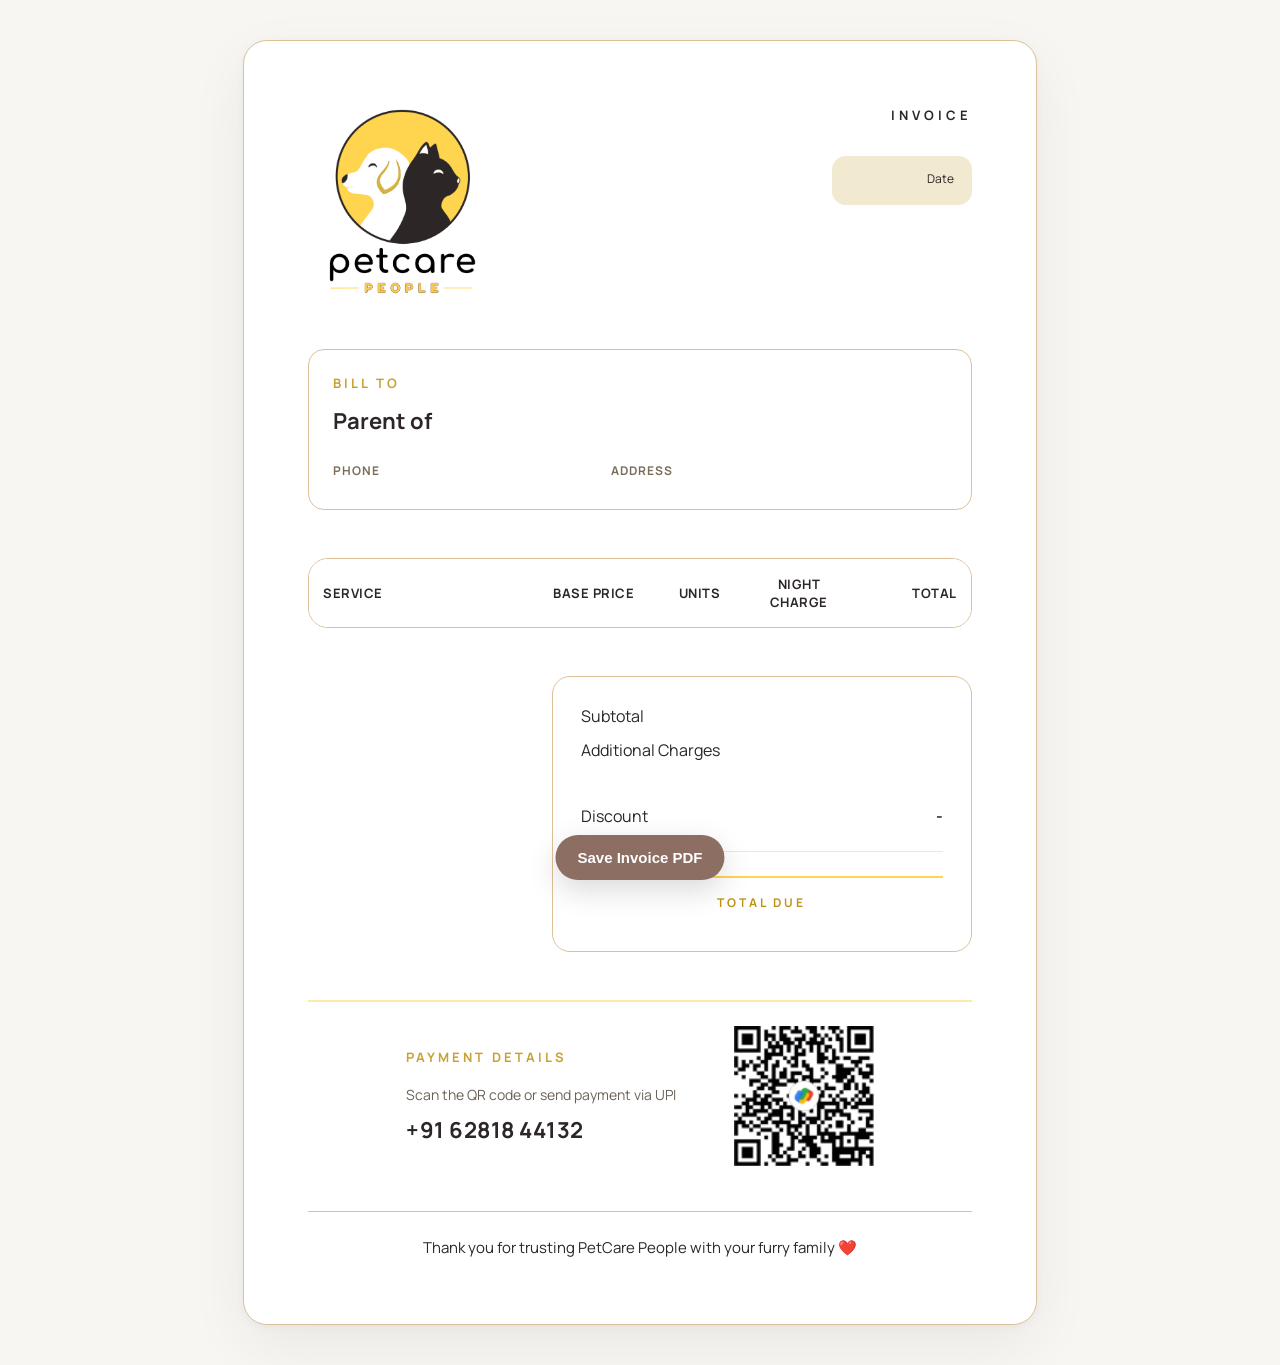
<file: index.html>
<!DOCTYPE html>
<html lang="en">

<head>
    <meta charset="UTF-8">
    <meta name="viewport" content="width=device-width, initial-scale=1.0">

    <title>PetCare People Invoice</title>

    <link rel="preconnect" href="https://fonts.googleapis.com">
    <link rel="preconnect" href="https://fonts.gstatic.com" crossorigin>

    <link href="https://fonts.googleapis.com/css2?family=Manrope:wght@400;500;600;700;800&display=swap"
        rel="stylesheet">

    <link rel="stylesheet" href="style.css">
</head>

<body>
<button id="download-btn">Save Invoice PDF</button>
</button>
<div class="invoice">

    <header class="header">

    <div class="brand">

        <img src="logo.png" class="logo">

    </div>

    <div class="invoice-title">

        <p class="eyebrow">INVOICE</p>

        <!-- Fixed malformed h1 tag below -->
        <h1 id="invoice-number"></h1>

        <div class="invoice-meta">

            <div class="meta-item">

                <span>Date</span>

                <strong id="invoice-date"></strong>
            </div>

        </div>

    </div>

</header>

    <section class="card client-card">

    <div class="section-title">
        BILL TO
    </div>

    <h2 id="client-name"></h2>
    <p class="pets">
        Parent of <span id="pets"></span>
    </p>

    <div class="client-grid">

        <div>

            <label>Phone</label>

            <p id="phone"></p>
        </div>

        <div>

            <label>Address</label>

            <p id="address"></p>
        </div>

    </div>

</section>

    <section class="services">

    <table class="service-table">

        <thead>

            <tr>

                <th>Service</th>

                <th>Base Price</th>

                <th>Units</th>

                <th id="night-charge-header">Night Charge</th>

                <th>Total</th>

            </tr>

        </thead>

        <tbody id="services-body">

        </tbody>

    </table>

</section>

    <section class="totals">

    <div class="totals-card">

        <div class="total-row">

            <span>Subtotal</span>

            <strong id="booking-line-total"></strong>
        </div>

        <div class="total-row" id="additional-charge-row">

            <span>Additional Charges</span>

            <strong id="additional-charges"></strong>
        </div>

        <div class="charge-note" id="charge-note-row">

            <span id="additional-charge-notes"></span>
        </div>

        <div class="total-row" id="discount-row">

            <span>Discount</span>

            <strong>- <span id="manual-discount"></span></strong>
        </div>

        <hr>

        <div class="grand-total">

            <div class="grand-total-label">

                TOTAL DUE

            </div>

            <div class="grand-total-value" id="grand-total"></div>
        </div>

    </div>

</section>

   <section class="payment-section">

    <div class="payment-divider"></div>

    <div class="payment-content">

        <div class="payment-info">

            <div class="section-title">
                PAYMENT DETAILS
            </div>

            <p class="payment-help">
                Scan the QR code or send payment via UPI
            </p>

            <h3>+91 62818 44132</h3>

        </div>

        <img
            src="upi-qr.png"
            alt="Scan to Pay"
            class="payment-qr"
        />

    </div>

</section>

    <footer>

        <p>

        Thank you for trusting PetCare People with your furry family ❤️

        </p>

    </footer>

</div>
    <script src="script.js"></script>

</body>

</html>
</file>
<file: style.css>
:root {
    --gold: #ffd44f;
    --cream: #f1e9d0;
    --taupe: #ddc09a;
    --charcoal: #2c2626;
    --border: #ddc09a;
    --radius: 20px;
}

* {
    margin: 0;
    padding: 0;
    box-sizing: border-box;
}

body {
    background: #f8f6f2;
    font-family: 'Manrope', sans-serif;
    color: var(--charcoal);
    padding: 20px;
    display: block;
    justify-content: center;
    overflow: auto;
    -webkit-text-size-adjust: 100%;
}

.invoice {
    width: 210mm;
    min-height: 297mm;
    margin: 20px auto;
    background: white;
    padding: 64px;
    border: 1px solid var(--border);
    border-radius: 24px;
    box-shadow:
        0 2px 8px rgba(0, 0, 0, .04),
        0 20px 60px rgba(0, 0, 0, .06);
}

h1, h2, h3, h4 {
    font-weight: 800;
}

p {
    line-height: 1.6;
}

.card {
    border: 1px solid var(--border);
    border-radius: 16px;
    padding: 24px;
    background: white;
}

/* ===========================
   HEADER
=========================== */

.header {
    display: flex;
    justify-content: space-between;
    align-items: flex-start;
    gap: 48px;
    margin-bottom: 48px;
}

.logo {
    width: 250px;
    max-width: 100%;
    height: auto;
    display: block;
}

.invoice-title {
    text-align: right;
    width: 100%;
    max-width: 420px;
}

.eyebrow {
    color: #2c2626;
    font-weight: 700;
    letter-spacing: 4px;
    font-size: 13px;
    margin-bottom: 10px;
}

.invoice-title h1 {
    font-size: 40px;
    font-weight: 800;
    line-height: 1.1;
    margin: 0;
}

.invoice-meta {
    display: flex;
    justify-content: flex-end;
    align-items: flex-start;
}

.meta-item {
    background: var(--cream);
    border-radius: 14px;
    padding: 14px 18px;
    min-width: 140px;
    margin-top: 20px;
}

.meta-item span {
    display: block;
    font-size: 12px;
    color: #2c2626;
    margin-bottom: 4px;
}

.meta-item strong {
    font-size: 15px;
}

/* ===========================
   CLIENT CARD
=========================== */

.client-card {
    margin-bottom: 48px;
}

.section-title {
    color: #c7a132;
    font-size: 13px;
    letter-spacing: 3px;
    font-weight: 700;
    margin-bottom: 16px;
}

.client-card h2 {
    font-size: 22px;
    font-weight: 700;
    margin-bottom: 8px;
    line-height: 1.2;
}

.pets {
    font-size: 22px;
    font-weight: 700;
    color: var(--charcoal);
    margin-bottom: 28px;
    line-height: 1.2;
}

.client-grid {
    display: grid;
    grid-template-columns: 40% 60%; /* Gives address more space to reduce line wrapping */
    gap: 32px;
}

.client-grid label {
    display: block;
    font-size: 12px;
    font-weight: 700;
    color: #7A6D5A;
    margin-bottom: 6px;
    text-transform: uppercase;
    letter-spacing: 1px;
}

/* =====================================
   SERVICES TABLE
===================================== */

.services {
    margin-bottom: 48px;
}

.service-table {
    width: 100%;
    table-layout: fixed;
    border-collapse: separate;
    border-spacing: 0;
    overflow: hidden;
    border-radius: 20px;
    border: 1px solid var(--border);
}

.service-table thead {
    background: white;
    border-bottom: 2px solid var(--gold);
}

.service-table th {
    padding: 16px 14px;
    font-size: 13px;
    font-weight: 700;
    color: var(--charcoal);
    letter-spacing: 0.5px;
    text-transform: uppercase;
    vertical-align: middle;
}

.service-table td {
    padding: 18px 14px;
    border-top: 1px solid #f2f2f2;
    font-size: 15px;
    vertical-align: middle;
}
.service-table tbody tr {
    transition: .2s;
}

.service-table tbody tr:hover {
    background: #fcfbf8;
}

/* COLUMN WIDTHS & ALIGNMENTS */

.service-table th:nth-child(1),
.service-table td:nth-child(1) {
    width: 34%;
    text-align: left;
}

.service-table th:nth-child(2),
.service-table td:nth-child(2) {
    width: 18%;
    text-align: center;
}

.service-table th:nth-child(3),
.service-table td:nth-child(3) {
    width: 14%;
    text-align: center;
}

.service-table th:nth-child(4),
.service-table td:nth-child(4) {
    width: 16%;
}

.service-table th:nth-child(5),
.service-table td:nth-child(5) {
    width: 18%;
    text-align: right;
}

.amount {
    font-weight: 700;
    text-align: right;
}

/* ===================================
   TOTALS
=================================== */

.totals {
    display: flex;
    justify-content: flex-end;
    margin-bottom: 48px;
}

.totals-card {
    width: 420px;
    max-width: 100%;
    border: 1px solid var(--border);
    border-radius: 18px;
    padding: 28px;
}

.total-row {
    display: flex;
    justify-content: space-between;
    align-items: center;
    margin-bottom: 12px;
}

.total-row span {
    color: #2c2626;
}

.charge-note {
    margin-top: -2px;
    margin-bottom: 10px;
    padding-bottom: 10px;
    min-height: 24px;
}

.charge-note span {
    display: block;
    font-style: normal;
    font-size: 13px;
    line-height: 1.4;
    color: #6B6257;
}

.totals-card hr {
    border: 0;
    border-top: 1px solid #ECE7DD;
    margin: 24px 0;
}

.grand-total {
    border-top: 2px solid var(--gold);
    padding-top: 16px;
    text-align: center;
}

.grand-total-label {
    font-size: 12px;
    text-transform: uppercase;
    letter-spacing: 3px;
    color: #bf9314;
    font-weight: 700;
    margin-bottom: 12px;
}

.grand-total-value {
    display: flex;
    align-items: baseline;
    justify-content: center;
    gap: 10px;
    font-size: 40px;
    font-weight: 800;
    color: var(--charcoal);
    line-height: 1;
}

/* ==================================
   PAYMENT & FOOTER
================================== */

.payment-section {
    margin-top: 30px;
}

.payment-divider {
    width: 100%;
    height: 2px;
    background: var(--gold);
    opacity: .5;
    margin: 0 auto 24px;
}

.payment-content {
    display: flex;
    justify-content: center;
    align-items: center;
    gap: 48px;
    margin-bottom: 24px;
}

.payment-info {
    width: 280px;
}

.payment-help {
    margin: 18px 0 10px;
    font-size: 14px;
    color: #6B6257;
    line-height: 1.5;
}

.payment-info h3 {
    margin: 0;
    font-size: 22px;
    letter-spacing: .5px;
    font-weight: 700;
}

.payment-qr {
    width: 140px;
    height: 140px;
    object-fit: contain;
    display: block;
}

footer {
    margin-top: 45px;
    padding-top: 24px;
    border-top: 1px solid var(--border);
    text-align: center;
    color: #2c2626;
    font-size: 15px;
    line-height: 1.8;
}

#download-btn {
    position: fixed;
    bottom: 20px;
    left: 50%;
    transform: translateX(-50%);
    background: #8D6E63;
    color: white;
    border: none;
    border-radius: 999px;
    padding: 14px 22px;
    font-size: 15px;
    font-weight: 700;
    cursor: pointer;
    box-shadow: 0 10px 30px rgba(0, 0, 0, .15);
    z-index: 1000;
}

#download-btn:hover {
    transform: translateX(-50%) translateY(-2px);
}

/* =====================================
   PRINT MEDIA OVERRIDES (A4 SINGLE PAGE FIT)
===================================== */

@page {
    size: A4 portrait;
    margin: 0;
}

@media print {
    html, body {
        background: white !important;
        padding: 0 !important;
        margin: 0 !important;
        width: 210mm !important;
        height: 297mm !important;
        overflow: hidden !important;
        -webkit-print-color-adjust: exact !important;
        print-color-adjust: exact !important;
    }

    #download-btn {
        display: none !important;
    }

    .invoice {
        box-shadow: none !important;
        border: 1px solid var(--border) !important;
border-radius: 24px !important;
        width: 210mm !important;
        margin: 0 auto !important;
        padding: 40px !important;
        
        /* Smoothly scales down the identical screen design to fit 1 page on all devices */
        transform: scale(0.82);
        transform-origin: top center;
    }
}
</file>
